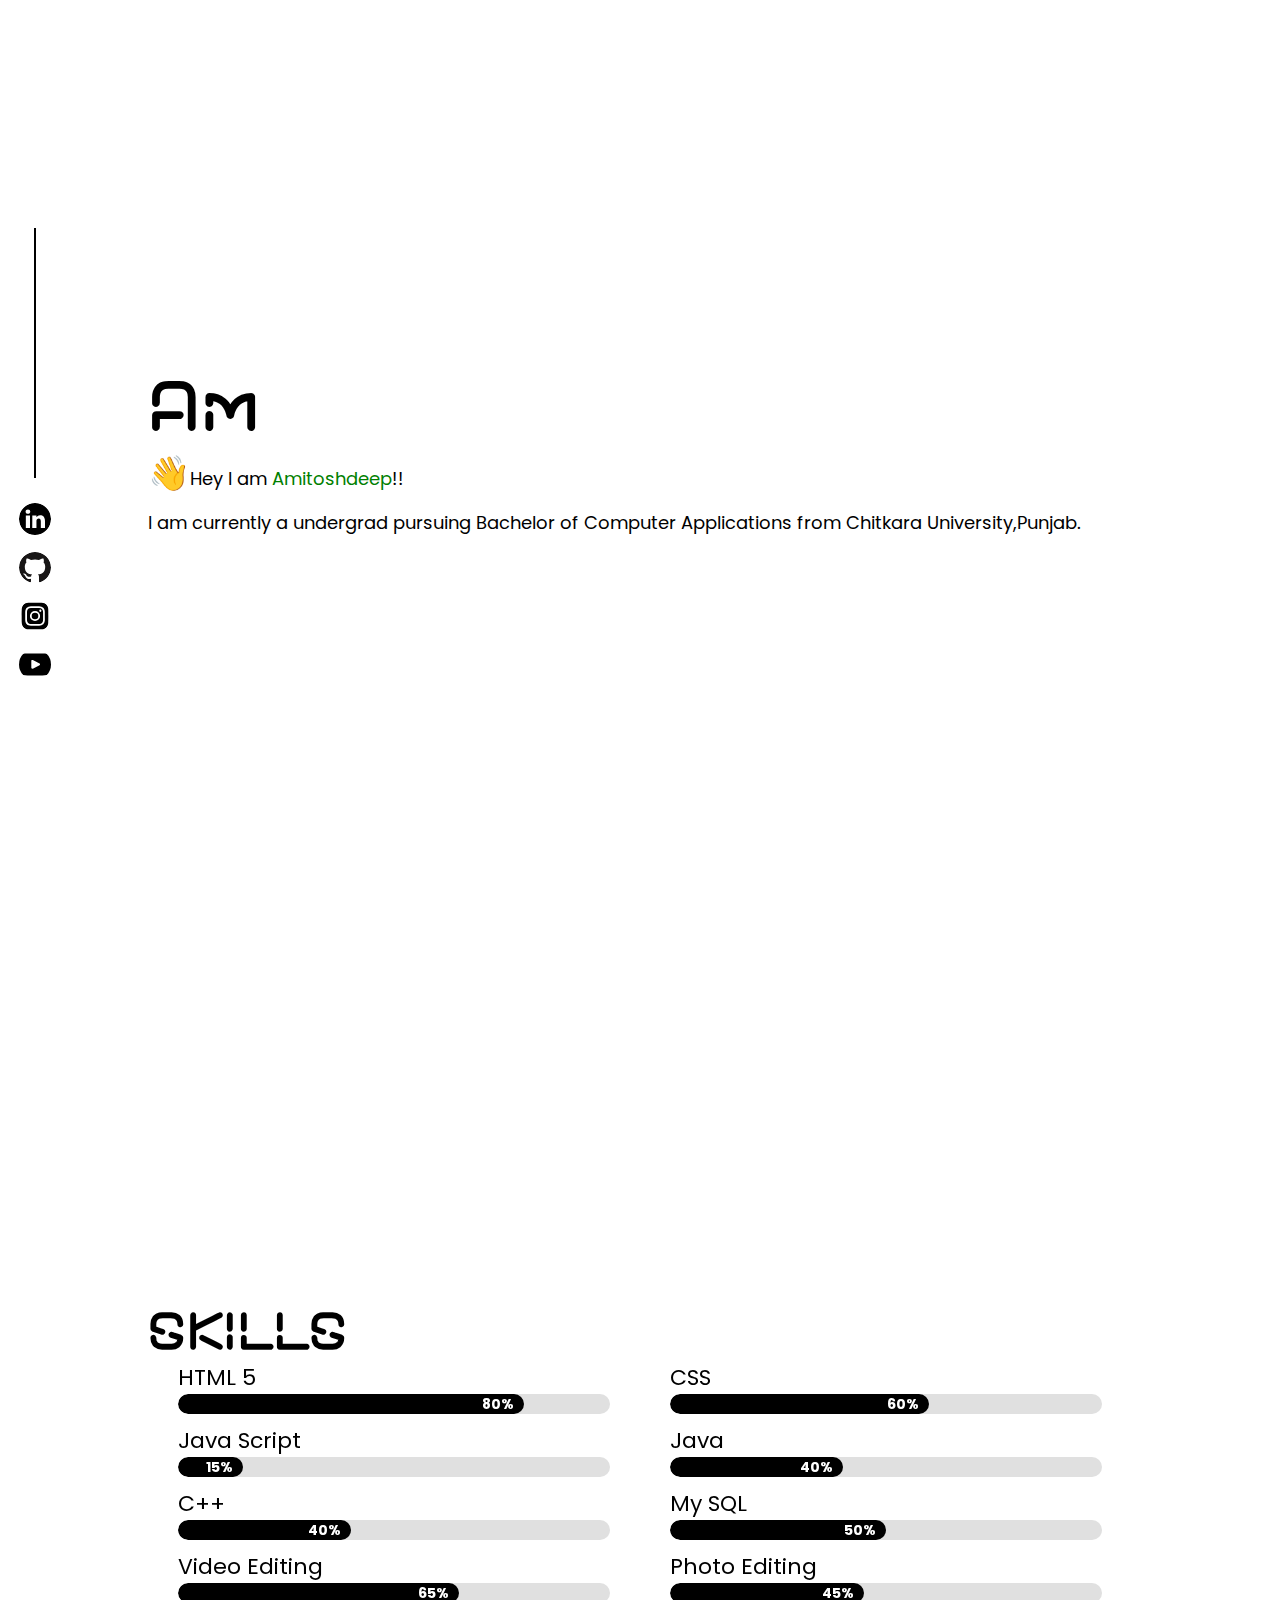
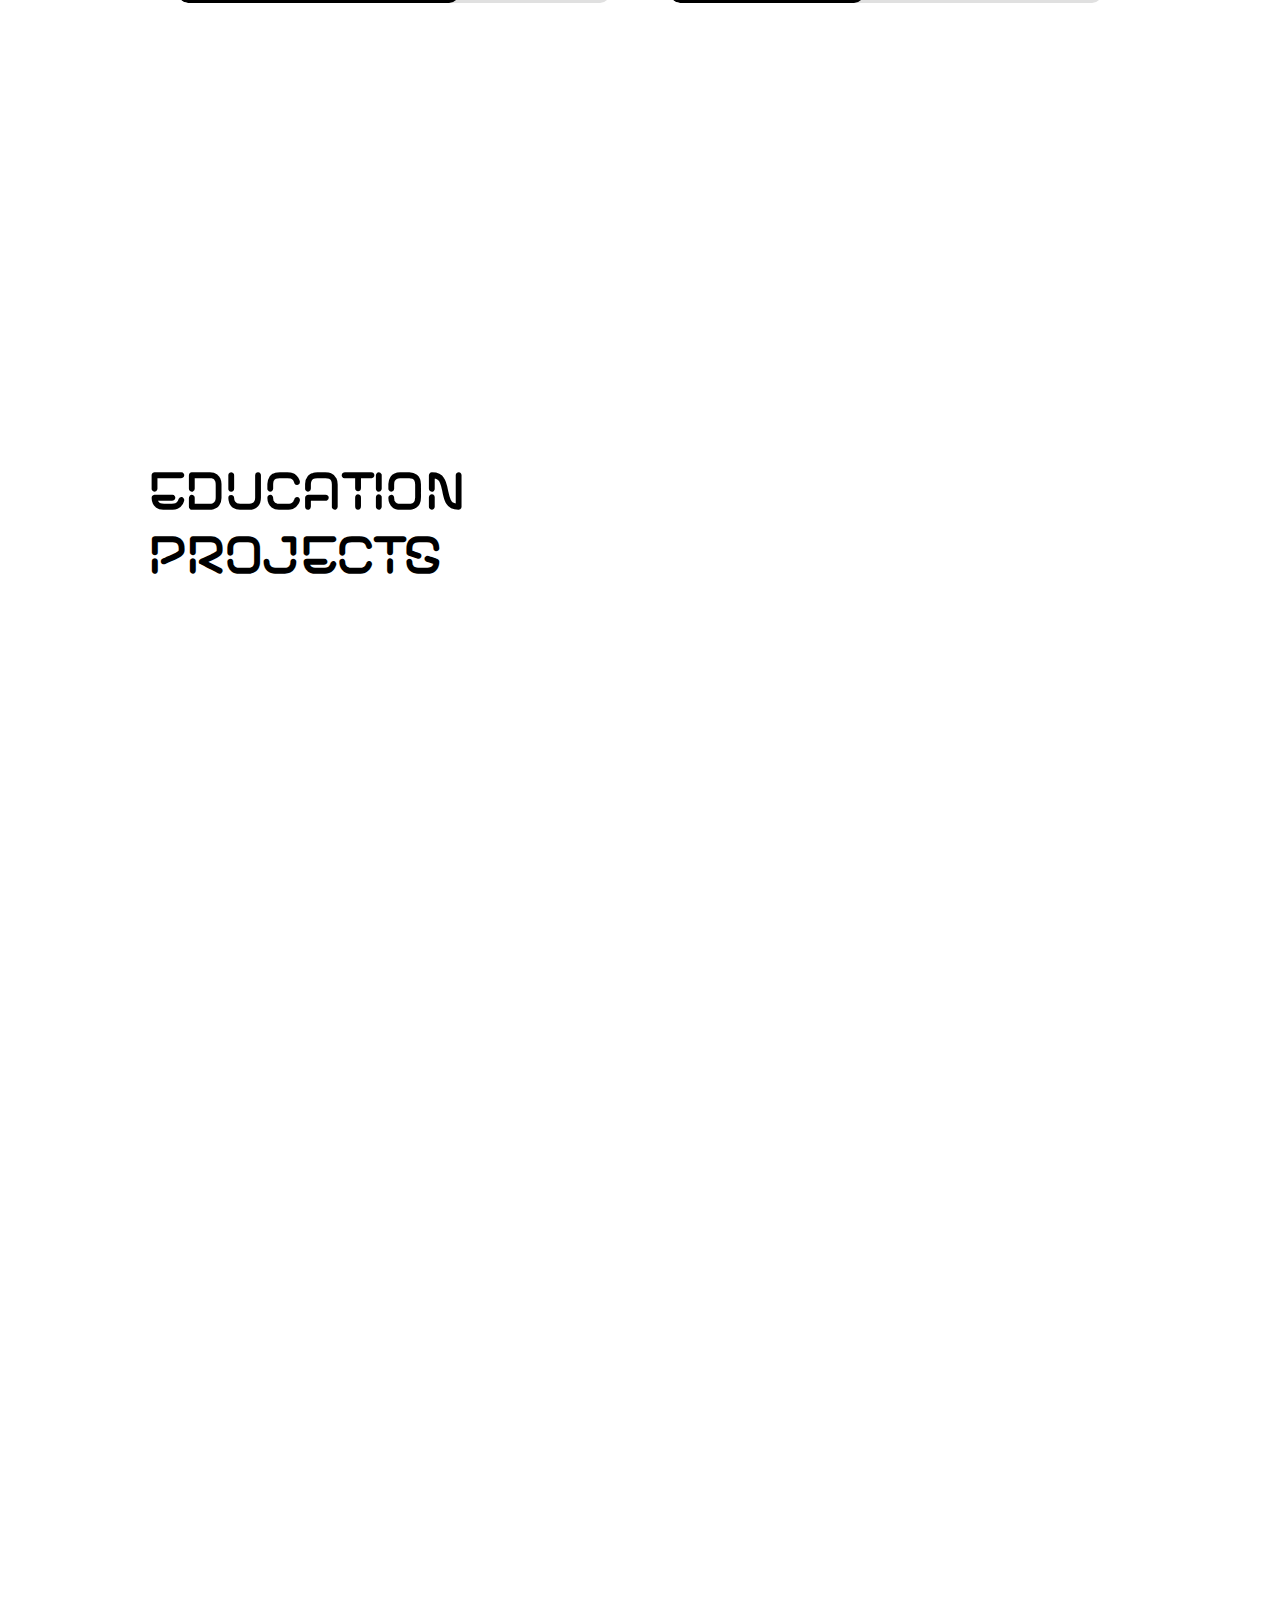
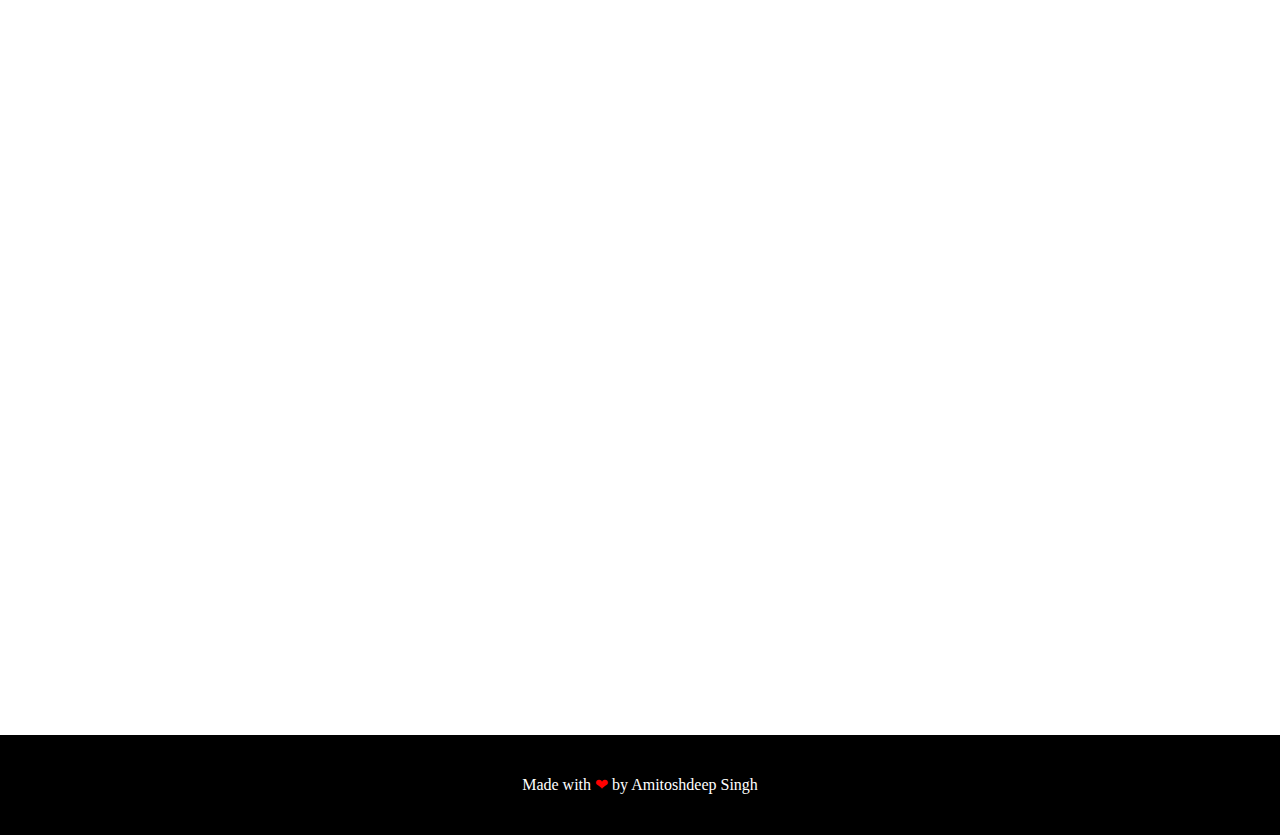
<file: index.html>
<!DOCTYPE html>
<html lang="en">
<head>
    <meta charset="UTF-8">
    <meta name="viewport" content="width=device-width, initial-scale=1.0">
    <meta name="description" content="Amitoshdeep Singh's portfolio showcasing skills, education, and projects.">
    <meta name="keywords" content="Amitoshdeep, portfolio, web development, skills, projects, programming, BCA, Chitkara University">
    <meta name="author" content="Amitoshdeep Singh">
    <meta property="og:title" content="Amitoshdeep Singh | Portfolio">
    <meta property="og:description" content="Explore Amitoshdeep Singh's portfolio featuring skills, projects, and education in computer science.">
    <meta property="og:url" content="https://amitoshdev.netlify.app">
    <meta name="twitter:title" content="Amitoshdeep Singh | Portfolio">
    <meta name="twitter:description" content="Explore Amitoshdeep Singh's portfolio featuring skills, projects, and education in computer science.">
    <meta name="twitter:card" content="summary_large_image">
    <!-- For Google verify -->
    <meta name="google-site-verification" content="N58b9eVtgpNdBPTqvsRbe7CIpDvDPcmdsC1FpysuFa4" />

    <title>Amitoshdeep | Portfolio</title>
    
    <link rel="shortcut icon" href="/assets/favicon.ico" type="image/x-icon">
    <!-- CSS -->
     <link rel="stylesheet" href="/css/style.css">

     <!-- AOS -->
     <link rel="stylesheet" href="https://unpkg.com/aos@next/dist/aos.css" />
</head>
<body>
    <div class="wrapper">
        
            <!-- MAINNNN -->
        <section class="main">
            <h1 id="typewriter"></h1>
            <p><span class="large">👋</span>Hey I am <span class="green">Amitoshdeep</span>!!</p>
            <p>I am currently a undergrad pursuing Bachelor of Computer Applications from Chitkara University,Punjab.</p>
        </section>
        <!-- SKILLS -->
        <section data-aos="slide-up" data-aos-duration="1200" data-aos-easing="ease-in-out-back" class="skills">

                <h2>SKILLS</h2>
                <div class="boxS">
                    
                    <div class="card">
                        <p class="heading">HTML 5</p>
                        <div class="rect" data-value="80"> <!-- data-value specifies progress percentage -->
                            <div class="progress-bar">
                                <span class="progress-value">70%</span>
                            </div>
                        </div>
                    </div>
                    
                    <div class="card">
                        <p class="heading">CSS</p>
                        <div class="rect" data-value="60"> <!-- data-value specifies progress percentage -->
                            <div class="progress-bar">
                                <span class="progress-value">70%</span>
                            </div>
                        </div>
                    </div>
                    
                    <div class="card">
                        <p class="heading">Java Script</p>
                        <div class="rect" data-value="15"> <!-- data-value specifies progress percentage -->
                            <div class="progress-bar">
                                <span class="progress-value">70%</span>
                            </div>
                        </div>
                    </div>
                    
                    <div class="card">
                        <p class="heading">Java</p>
                        <div class="rect" data-value="40"> <!-- data-value specifies progress percentage -->
                            <div class="progress-bar">
                                <span class="progress-value">70%</span>
                            </div>
                        </div>
                    </div>
                    
                    <div class="card">
                        <p class="heading">C++</p>
                        <div class="rect" data-value="40"> <!-- data-value specifies progress percentage -->
                            <div class="progress-bar">
                                <span class="progress-value">70%</span>
                            </div>
                        </div>
                    </div>
                    
                    <div class="card">
                        <p class="heading">My SQL</p>
                        <div class="rect" data-value="50"> <!-- data-value specifies progress percentage -->
                            <div class="progress-bar">
                                <span class="progress-value">70%</span>
                            </div>
                        </div>
                    </div>
                    
                    <div class="card">
                        <p class="heading">Video Editing</p>
                        <div class="rect" data-value="65"> <!-- data-value specifies progress percentage -->
                            <div class="progress-bar">
                                <span class="progress-value">70%</span>
                            </div>
                        </div>
                    </div>
                    
                    
                    <div class="card">
                        <p class="heading">Photo Editing</p>
                        <div class="rect" data-value="45"> <!-- data-value specifies progress percentage -->
                            <div class="progress-bar">
                                <span class="progress-value">5%</span>
                            </div>
                        </div>
                    </div>
                    
                </div>
                
        </section>
        <!-- EDUCATION -->
        <section class="education" data-aos="slide-up" data-aos-duration="1200" data-aos-easing="ease-in-out-back">
            <h2>EDUCATION</h2>

            <div  data-aos="flip-up">
                <div class="linev"></div>
                <div class="contenet">
                    <p>10<sup>th</sup> Grade</p>
                    <div>
                        <p>GOBINDGARH PUBLIC SCHOOL, MGG</p>
                        <P>Percentage: [2022] 81%</P>
                    </div>
                </div>
            </div>

            <div  data-aos="flip-up">
                <div class="linev"></div>
                <div class="contenet">
                    <p>12<sup>th</sup> Grade</p>
                    <div>
                        <p>GOBINDGARH PUBLIC SCHOOL, MGG</p>
                        <P>Percentage: [2024] 89%</P>
                    </div>
                </div>
            </div>

            <div  data-aos="flip-up">
                <div class="linev"></div>
                <div class="contenet">
                    <p>BCA</p>
                    <div>
                        <p>CHITKARA UNIVERSITY , PUNJAB</p>
                        <p>CGPA 10.0 ( up till Sem I )</p>
                    </div>
                </div>
            </div>

        </section>
        <!-- PROJECTS -->
        <section class="projects" >
            <h2>PROJECTS</h2>
            <div class="proCon">

                <div class="Pcards" data-aos="fade-right">
                    <div class="PiCon">
                        <img src="/assets/projects/qrgen.png" alt="QR Gen">
                    </div>
                    <div class="details">
                        <p>QR Generator</p>
                        <div class="links">
                            <p onclick="window.open('https://github.com/Amitoshdeep/QR-Generator','_blank')">source code</p>
                            <p onclick="window.open('https://amitoshdeep.github.io/QR-Generator/','_blank')">live site</p>
                        </div>
                    </div>
                    <div class="prFoot">
                        <p>HTML5</p>
                        <p>CSS</p>
                        <p>JavaScript</p>
                    </div>
                </div>
                    
                    
                <div class="Pcards large" data-aos="fade-left">
                        
                    <div class="PiCon">
                        <img src="/assets/projects/volex.jpg" alt="Volex Velocity">
                    </div>
                    <div class="details">
                        <p>Volex Velocity</p>
                        <div class="links">
                            <p onclick="window.open('https://amitoshiro.itch.io/volex-velocity','_blank')">live site</p>
                        </div>
                    </div>
                    <div class="prFoot">
                        <p>Unity</p>
                        <p>C#</p>
                    </div>
                </div>
                
                <div class="Pcards" data-aos="fade-right">
                    <div class="PiCon">
                        <img src="/assets/projects/TechStek.png" alt="TechStek">
                    </div>
                    <div class="details">
                        <p>TechStackers</p>
                        <div class="links">
                            <p onclick="window.open('https://github.com/Amitoshdeep/TechStacker','_blank')">source code</p>
                            <p onclick="window.open('https://amitoshdeep.github.io/TechStacker/','_blank')">live site</p>
                        </div>
                    </div>
                    <div class="prFoot">
                        <p>HTML5</p>
                        <p>CSS</p>
                        <p>JavaScript</p>
                    </div>
                </div>

                <div class="Pcards large" data-aos="fade-left">
                        
                    <div class="PiCon">
                        <img src="/assets/projects/gsskin.png" alt="Gs Skin Clinic">
                    </div>
                    <div class="details">
                        <p>Gs Skin Clinic</p>
                        <div class="links">
                            <p onclick="window.open('https://github.com/Amitoshdeep/Gs-Skin','_blank')">source code</p>
                            <p onclick="window.open('https://gsskin.netlify.app/','_blank')">live site</p>
                        </div>
                    </div>
                    <div class="prFoot">
                        <p>HTML5</p>
                        <p>CSS</p>
                        <p>JavaScript</p>
                    </div>
                </div>
            
            </div>
        </section>
        <!-- Contact us -->
        <section class="contact-us" data-aos="fade-right">
            <h2>CONTACT</h2>
            <form action="https://formspree.io/f/meoowzvb" method="POST" onsubmit="window.open('/pages/thnx.html','_blank')">
                <label>
                    <p>Your Name:</p>
                    <input type="text" name="name" required>
                </label>
                <label>
                    <p>Your Email:</p>
                    <input type="email" name="email" required>
                </label>
                <label>
                    <p>Your Message:</p>
                    <textarea name="message" required></textarea>
                </label>
                <button type="submit">Submit</button>
            </form>
        </section>
        
        
        <!-- CONTACT LINK -->
        <div class="nav">
            <div class="line"></div>
            
            <div>
                <img src="/assets/icons/linkdin.svg" alt="Lindkin" onclick="window.open('https://www.linkedin.com/in/amitoshdeep-singh-031631317/' ,'_blank')  ">
                <img src="/assets/icons/github.svg" alt="github" onclick="window.open('https://github.com/Amitoshdeep' ,'_blank')">
                <img src="/assets/icons/insta.svg" alt="insta" onclick="window.open('https://www.instagram.com/luv2lag/' ,'_blank')">
                <img src="/assets/icons/yt.svg" alt="yt" onclick="window.open('https://www.youtube.com/@Luv2Lag?sub_confirmation=1' ,'_blank')">
            </div>
            
            
        </div>
    </div>
    
    <section class="footer">
        <p>Made with <span class="red">&#10084;</span> by Amitoshdeep Singh</p>
    </section>

    <script>
        // Select all .rect elements
        // Function to update progress bars
        function updateProgressBars() {
            document.querySelectorAll('.rect').forEach((rect) => {
                // Get the progress value from data-value attribute
                const progressValue = rect.getAttribute('data-value');
                
                // Find the progress-bar inside this rect
                const progressBar = rect.querySelector('.progress-bar');

                // Reset the width to 0% initially to replay animation
                progressBar.style.width = '0%';

                // Trigger animation with a slight delay
                setTimeout(() => {
                    progressBar.style.width = `${progressValue}%`;
                }, 100); // 100ms delay for smoother effect

                // Update the displayed value (optional)
                const progressText = progressBar.querySelector('.progress-value');
                if (progressText) {
                    progressText.textContent = `${progressValue}%`;
                }
            });
        }

        // Call the function on page load
        window.onload = updateProgressBars;


    </script>

    <script src="https://unpkg.com/aos@next/dist/aos.js"></script>
    <script>
    // AOS.init();
    AOS.init({
        offset: 200, // Start animation a bit before the element reaches the viewport
        duration: 1000, // Animation duration in milliseconds
        easing: 'ease-in-out', // Smooth animation easing
        once: false, // Only animate elements once
    });

    </script>

    <script>
         function typewriterEffect(elementId, text, speed) {
            const element = document.getElementById(elementId);
            let index = 0;

            function type() {
                if (index < text.length) {
                    element.textContent += text.charAt(index); // Add one character
                    index++;
                    setTimeout(type, speed); // Recursive call with delay
                }
            }

            type();
        }

        // Apply typewriter effect to <h1>
        typewriterEffect("typewriter", "Amitoshdeep Singh", 550);
    </script>
    
</body>
</html>
</file>
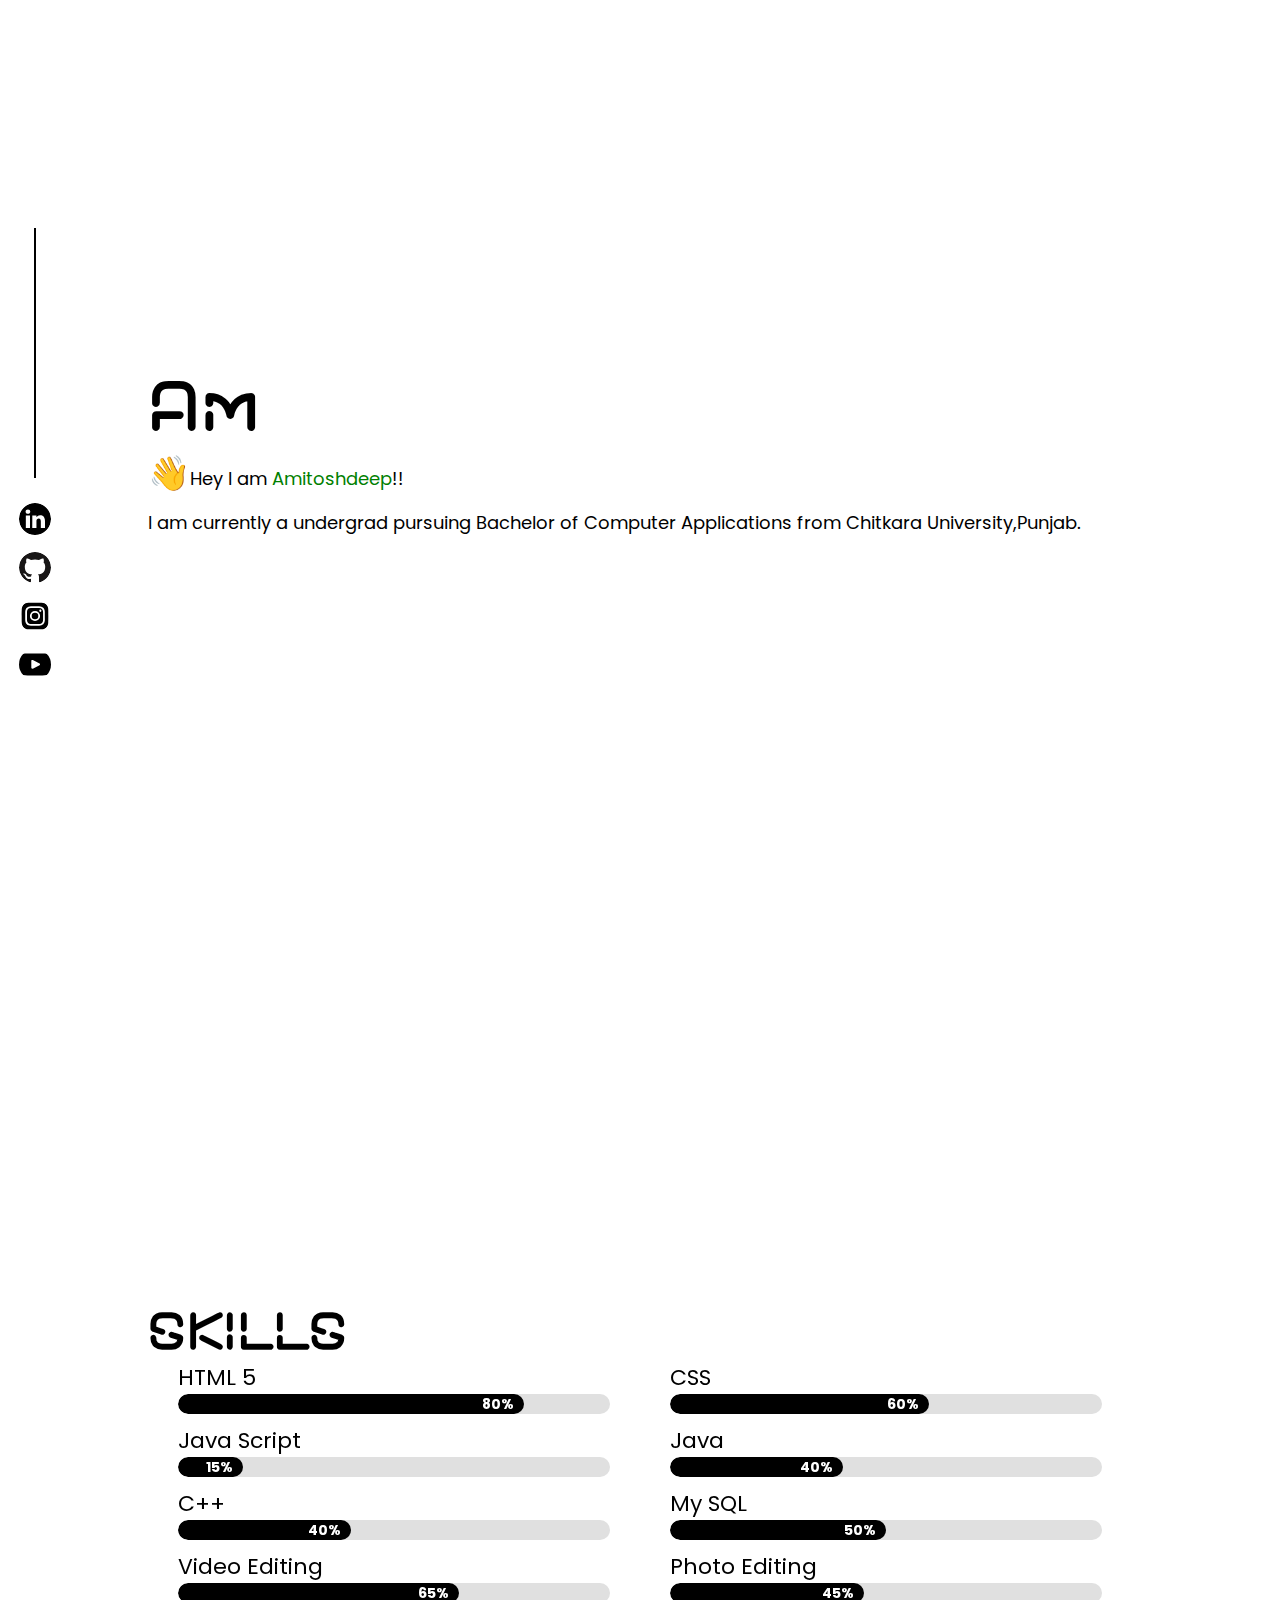
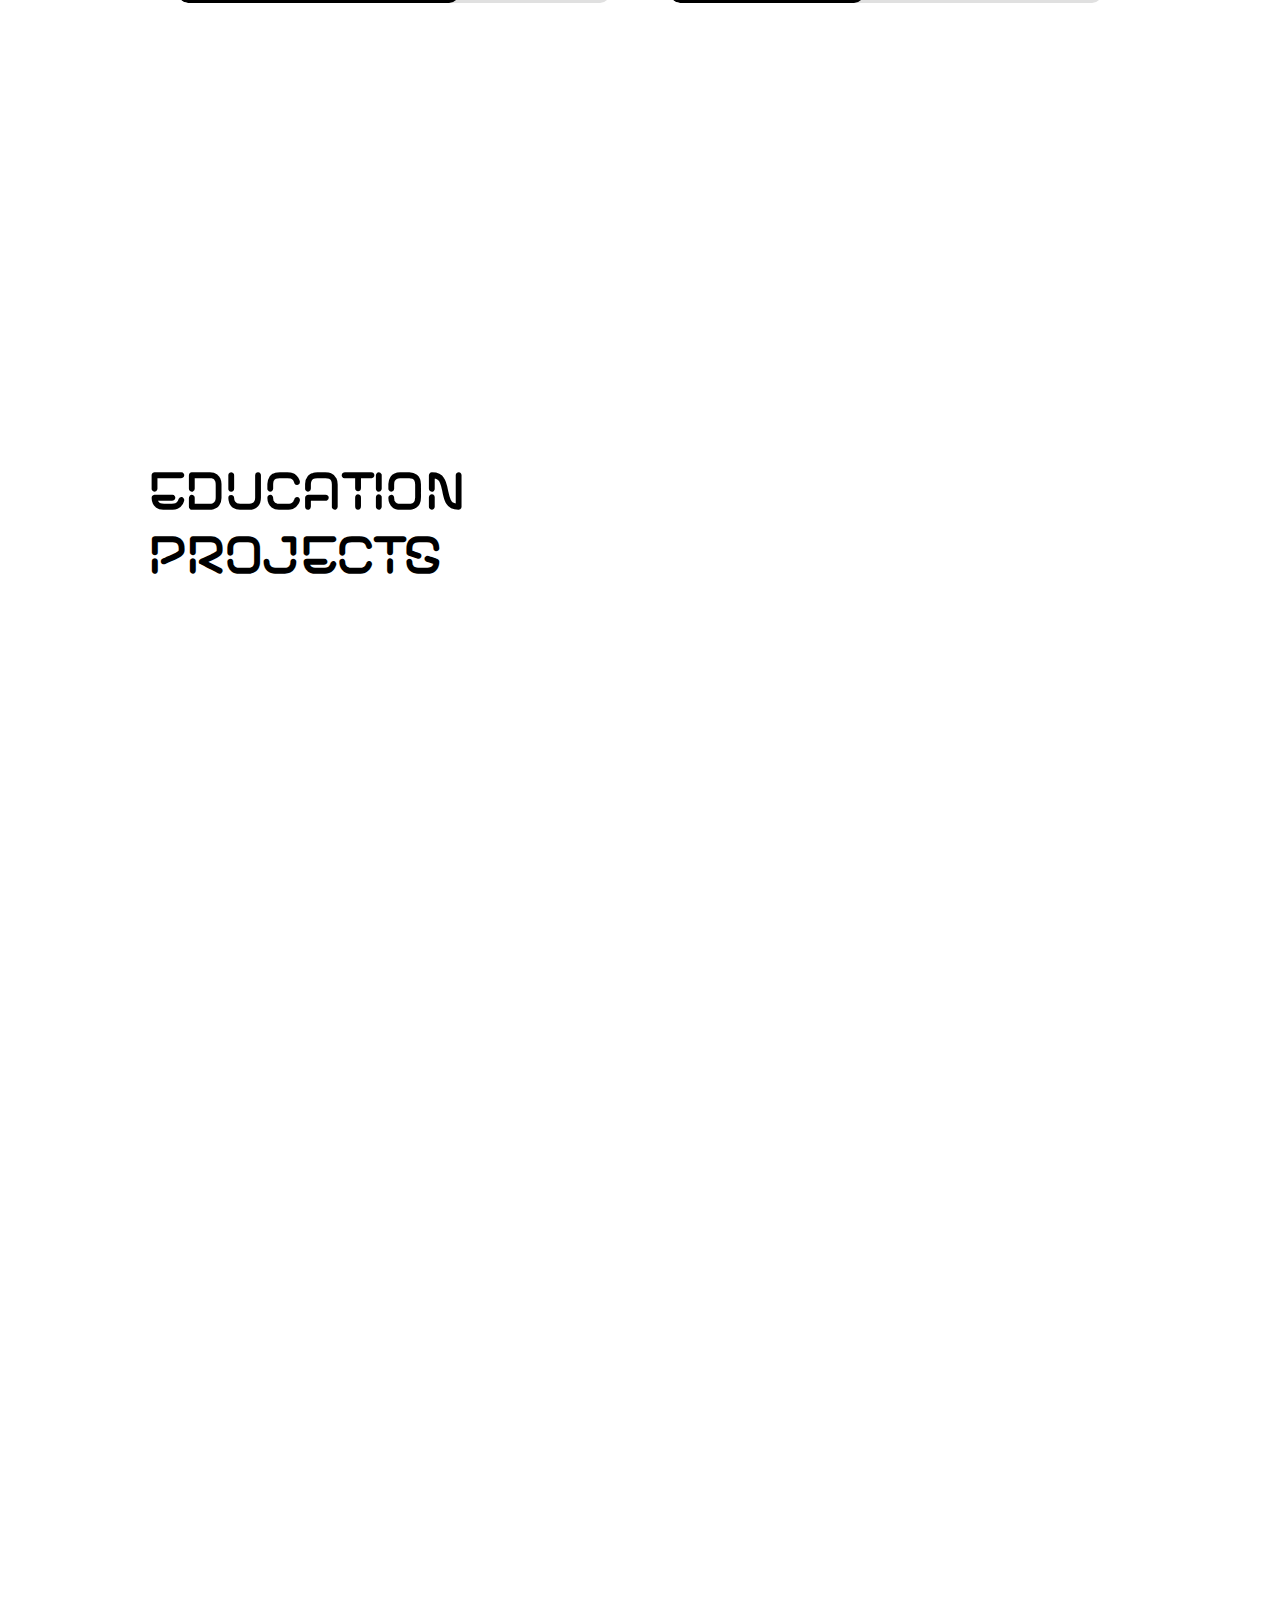
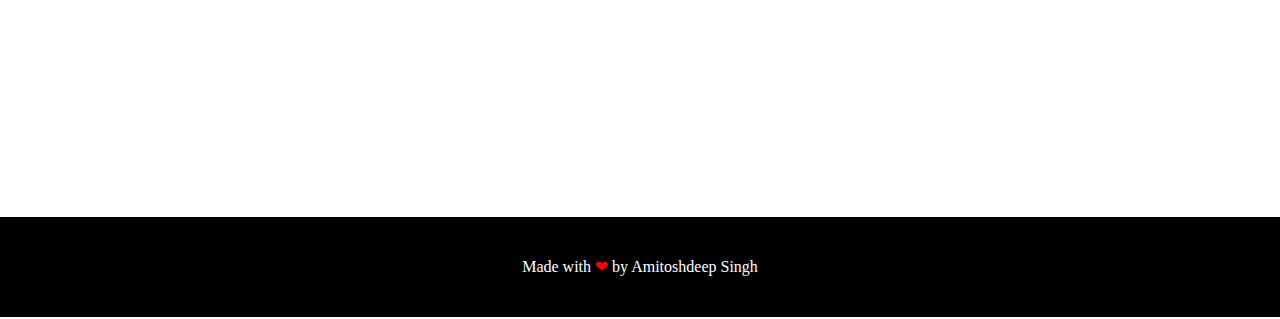
<file: pages/index.html>
<!DOCTYPE html>
<html lang="en">
<head>
    <meta charset="UTF-8">
    <meta name="viewport" content="width=device-width, initial-scale=1.0">
    <meta name="description" content="Amitoshdeep Singh's portfolio showcasing skills, education, and projects.">
    <meta name="keywords" content="Amitoshdeep, portfolio, web development, skills, projects, programming, BCA, Chitkara University">
    <meta name="author" content="Amitoshdeep Singh">
    <meta property="og:title" content="Amitoshdeep Singh | Portfolio">
    <meta property="og:description" content="Explore Amitoshdeep Singh's portfolio featuring skills, projects, and education in computer science.">
    <meta property="og:url" content="https://amitoshdev.netlify.app">
    <meta name="twitter:title" content="Amitoshdeep Singh | Portfolio">
    <meta name="twitter:description" content="Explore Amitoshdeep Singh's portfolio featuring skills, projects, and education in computer science.">
    <meta name="twitter:card" content="summary_large_image">
    <!-- For Google verify -->
    <meta name="google-site-verification" content="N58b9eVtgpNdBPTqvsRbe7CIpDvDPcmdsC1FpysuFa4" />

    <title>Amitoshdeep | Portfolio</title>
    
    <link rel="shortcut icon" href="/assets/favicon.ico" type="image/x-icon">
    <!-- CSS -->
     <link rel="stylesheet" href="/css/style.css">

     <!-- AOS -->
     <link rel="stylesheet" href="https://unpkg.com/aos@next/dist/aos.css" />
</head>
<body>
    <div class="wrapper">
        
            <!-- MAINNNN -->
        <section class="main">
            <h1 id="typewriter"></h1>
            <p><span class="large">👋</span>Hey I am <span class="green">Amitoshdeep</span>!!</p>
            <p>I am currently a undergrad pursuing Bachelor of Computer Applications from Chitkara University,Punjab.</p>
        </section>
        <!-- SKILLS -->
        <section data-aos="slide-up" data-aos-duration="1200" data-aos-easing="ease-in-out-back" class="skills">

                <h2>SKILLS</h2>
                <div class="boxS">
                    
                    <div class="card">
                        <p class="heading">HTML 5</p>
                        <div class="rect" data-value="80"> <!-- data-value specifies progress percentage -->
                            <div class="progress-bar">
                                <span class="progress-value">70%</span>
                            </div>
                        </div>
                    </div>
                    
                    <div class="card">
                        <p class="heading">CSS</p>
                        <div class="rect" data-value="60"> <!-- data-value specifies progress percentage -->
                            <div class="progress-bar">
                                <span class="progress-value">70%</span>
                            </div>
                        </div>
                    </div>
                    
                    <div class="card">
                        <p class="heading">Java Script</p>
                        <div class="rect" data-value="15"> <!-- data-value specifies progress percentage -->
                            <div class="progress-bar">
                                <span class="progress-value">70%</span>
                            </div>
                        </div>
                    </div>
                    
                    <div class="card">
                        <p class="heading">Java</p>
                        <div class="rect" data-value="40"> <!-- data-value specifies progress percentage -->
                            <div class="progress-bar">
                                <span class="progress-value">70%</span>
                            </div>
                        </div>
                    </div>
                    
                    <div class="card">
                        <p class="heading">C++</p>
                        <div class="rect" data-value="40"> <!-- data-value specifies progress percentage -->
                            <div class="progress-bar">
                                <span class="progress-value">70%</span>
                            </div>
                        </div>
                    </div>
                    
                    <div class="card">
                        <p class="heading">My SQL</p>
                        <div class="rect" data-value="50"> <!-- data-value specifies progress percentage -->
                            <div class="progress-bar">
                                <span class="progress-value">70%</span>
                            </div>
                        </div>
                    </div>
                    
                    <div class="card">
                        <p class="heading">Video Editing</p>
                        <div class="rect" data-value="65"> <!-- data-value specifies progress percentage -->
                            <div class="progress-bar">
                                <span class="progress-value">70%</span>
                            </div>
                        </div>
                    </div>
                    
                    
                    <div class="card">
                        <p class="heading">Photo Editing</p>
                        <div class="rect" data-value="45"> <!-- data-value specifies progress percentage -->
                            <div class="progress-bar">
                                <span class="progress-value">5%</span>
                            </div>
                        </div>
                    </div>
                    
                </div>
                
        </section>
        <!-- EDUCATION -->
        <section class="education" data-aos="slide-up" data-aos-duration="1200" data-aos-easing="ease-in-out-back">
            <h2>EDUCATION</h2>

            <div  data-aos="flip-up">
                <div class="linev"></div>
                <div class="contenet">
                    <p>10<sup>th</sup> Grade</p>
                    <div>
                        <p>GOBINDGARH PUBLIC SCHOOL, MGG</p>
                        <P>Percentage: [2022] 81%</P>
                    </div>
                </div>
            </div>

            <div  data-aos="flip-up">
                <div class="linev"></div>
                <div class="contenet">
                    <p>12<sup>th</sup> Grade</p>
                    <div>
                        <p>GOBINDGARH PUBLIC SCHOOL, MGG</p>
                        <P>Percentage: [2024] 89%</P>
                    </div>
                </div>
            </div>

            <div  data-aos="flip-up">
                <div class="linev"></div>
                <div class="contenet">
                    <p>BCA</p>
                    <div>
                        <p>CHITKARA UNIVERSITY , PUNJAB</p>
                        <p>Sem 1 : CGPA 10.0</p>
                    </div>
                </div>
            </div>

        </section>
        <!-- PROJECTS -->
        <section class="projects" >
            <h2>PROJECTS</h2>
            <div class="proCon">

                <div class="Pcards" data-aos="fade-right">
                    <div class="PiCon">
                        <img src="/assets/projects/qrgen.png" alt="QR Gen">
                    </div>
                    <div class="details">
                        <p>QR Generator</p>
                        <div class="links">
                            <p onclick="window.open('https://github.com/Amitoshdeep/QR-Generator','_blank')">source code</p>
                            <p onclick="window.open('https://amitoshdeep.github.io/QR-Generator/','_blank')">live site</p>
                        </div>
                    </div>
                    <div class="prFoot">
                        <p>HTML5</p>
                        <p>CSS</p>
                        <p>JavaScript</p>
                    </div>
                </div>
                    
                    
                <div class="Pcards large" data-aos="fade-left">
                        
                    <div class="PiCon">
                        <img src="/assets/projects/volex.jpg" alt="Volex Velocity">
                    </div>
                    <div class="details">
                        <p>Volex Velocity</p>
                        <div class="links">
                            <p onclick="window.open('https://amitoshiro.itch.io/volex-velocity','_blank')">live site</p>
                        </div>
                    </div>
                    <div class="prFoot">
                        <p>Unity</p>
                        <p>C#</p>
                    </div>
                </div>
                
                <div class="Pcards" data-aos="fade-right">
                    <div class="PiCon">
                        <img src="/assets/projects/TechStek.png" alt="TechStek">
                    </div>
                    <div class="details">
                        <p>TechStackers</p>
                        <div class="links">
                            <p onclick="window.open('https://github.com/Amitoshdeep/TechStacker','_blank')">source code</p>
                            <p onclick="window.open('https://amitoshdeep.github.io/TechStacker/','_blank')">live site</p>
                        </div>
                    </div>
                    <div class="prFoot">
                        <p>HTML5</p>
                        <p>CSS</p>
                        <p>JavaScript</p>
                    </div>
                </div>
            
            </div>
        </section>
        <!-- Contact us -->
        <section class="contact-us" data-aos="fade-right">
            <h2>CONTACT</h2>
            <form action="https://formspree.io/f/meoowzvb" method="POST" onsubmit="window.open('/pages/thnx.html','_blank')">
                <label>
                    <p>Your Name:</p>
                    <input type="text" name="name" required>
                </label>
                <label>
                    <p>Your Email:</p>
                    <input type="email" name="email" required>
                </label>
                <label>
                    <p>Your Message:</p>
                    <textarea name="message" required></textarea>
                </label>
                <button type="submit">Submit</button>
            </form>
        </section>
        
        
        <!-- CONTACT LINK -->
        <div class="nav">
            <div class="line"></div>
            
            <div>
                <img src="/assets/icons/linkdin.svg" alt="Lindkin" onclick="window.open('https://www.linkedin.com/in/amitoshdeep-singh-031631317/' ,'_blank')  ">
                <img src="/assets/icons/github.svg" alt="github" onclick="window.open('https://github.com/Amitoshdeep' ,'_blank')">
                <img src="/assets/icons/insta.svg" alt="insta" onclick="window.open('https://www.instagram.com/ryukoo.san/' ,'_blank')">
                <img src="/assets/icons/yt.svg" alt="yt" onclick="window.open('https://www.youtube.com/@Luv2Lag?sub_confirmation=1' ,'_blank')">
            </div>
            
            
        </div>
    </div>
    
    <section class="footer">
        <p>Made with <span class="red">&#10084;</span> by Amitoshdeep Singh</p>
    </section>

    <script>
        // Select all .rect elements
        // Function to update progress bars
        function updateProgressBars() {
            document.querySelectorAll('.rect').forEach((rect) => {
                // Get the progress value from data-value attribute
                const progressValue = rect.getAttribute('data-value');
                
                // Find the progress-bar inside this rect
                const progressBar = rect.querySelector('.progress-bar');

                // Reset the width to 0% initially to replay animation
                progressBar.style.width = '0%';

                // Trigger animation with a slight delay
                setTimeout(() => {
                    progressBar.style.width = `${progressValue}%`;
                }, 100); // 100ms delay for smoother effect

                // Update the displayed value (optional)
                const progressText = progressBar.querySelector('.progress-value');
                if (progressText) {
                    progressText.textContent = `${progressValue}%`;
                }
            });
        }

        // Call the function on page load
        window.onload = updateProgressBars;


    </script>

    <script src="https://unpkg.com/aos@next/dist/aos.js"></script>
    <script>
    // AOS.init();
    AOS.init({
        offset: 200, // Start animation a bit before the element reaches the viewport
        duration: 1000, // Animation duration in milliseconds
        easing: 'ease-in-out', // Smooth animation easing
        once: false, // Only animate elements once
    });

    </script>

    <script>
         function typewriterEffect(elementId, text, speed) {
            const element = document.getElementById(elementId);
            let index = 0;

            function type() {
                if (index < text.length) {
                    element.textContent += text.charAt(index); // Add one character
                    index++;
                    setTimeout(type, speed); // Recursive call with delay
                }
            }

            type();
        }

        // Apply typewriter effect to <h1>
        typewriterEffect("typewriter", "Amitoshdeep Singh", 550);
    </script>
    
</body>
</html>
</file>
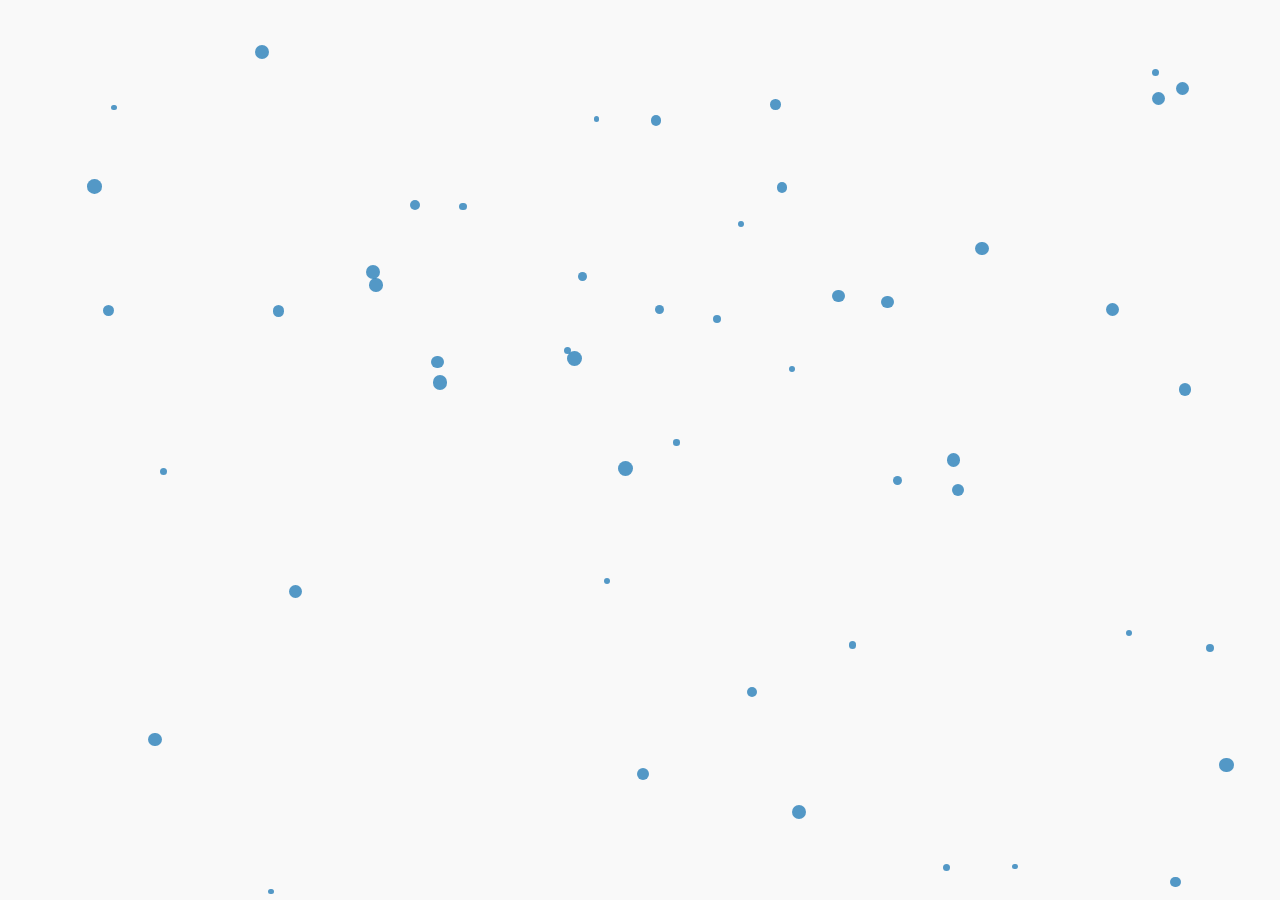
<file: pages/thnx.html>
<!DOCTYPE html>
<html lang="en">
<head>
    <meta charset="UTF-8">
    <meta name="viewport" content="width=device-width, initial-scale=1.0">
    <title>Thank You | Amitoshdeep Portfolio</title>

    <link rel="shortcut icon" href="/assets/favicon.ico" type="image/x-icon">
    <style>
        @import url('https://fonts.googleapis.com/css2?family=Poppins:wght@400;500;600&display=swap');

        * {
            margin: 0;
            padding: 0;
            box-sizing: border-box;
        }

        body {
            background-color: #f9f9f9;
            color: #333;
            font-family: 'Poppins', sans-serif;
            display: flex;
            justify-content: center;
            align-items: center;
            height: 100vh;
            text-align: center;
            overflow: hidden;
            position: relative;
        }

        .main {
            display: flex;
            flex-direction: column;
            gap: 1rem;
            align-items: center;
            padding: 2rem;
            position: relative;
            z-index: 10; /* Ensures content is above dots */
        }

        .thnx {
            font-size: 2.5rem;
            font-weight: 600;
            color: #2c3e50;
            opacity: 0;
            animation: fadeIn 1s ease-in-out forwards, slideUp 1s ease-in-out forwards;
            cursor: pointer;
        }

        .thnx:hover {
            color: #2980b9;
            transform: scale(1.05);
            transition: transform 0.3s, color 0.3s;
        }

        .submitted {
            font-size: 1.5rem;
            font-weight: 500;
            color: #7f8c8d;
            opacity: 0;
            animation: fadeIn 1.2s ease-in-out forwards 0.5s;
        }

        .dot {
            position: absolute;
            width: 8px;
            height: 8px;
            background-color: #2980b9;
            border-radius: 50%;
            opacity: 0.8;
            pointer-events: none; /* Prevents interference with cursor */
        }

        @keyframes fadeIn {
            0% {
                opacity: 0;
            }
            100% {
                opacity: 1;
            }
        }

        @keyframes slideUp {
            0% {
                transform: translateY(10px);
            }
            100% {
                transform: translateY(0);
            }
        }

        @keyframes float {
            0% {
                transform: translate(0, 0);
            }
            100% {
                transform: translate(var(--dx, 100px), var(--dy, -100px));
            }
        }
    </style>
</head>
<body>
    <div class="main">
        <p class="thnx" onclick="revealMessage()">Thank you for contacting us.</p>
        <p class="submitted" id="submitted">Your form has been submitted successfully.</p>
    </div>

    <script>
        const NUM_DOTS = 50; // Number of dots
        const DOT_SIZE_MIN = 5; // Minimum size (px)
        const DOT_SIZE_MAX = 15; // Maximum size (px)
        const SCATTER_RADIUS = 100; // Radius within which dots will scatter
        const ANIMATION_DURATION_MIN = 5; // Minimum animation duration (s)
        const ANIMATION_DURATION_MAX = 15; // Maximum animation duration (s)

        const random = (min, max) => Math.random() * (max - min) + min;

        const createDot = () => {
            const dot = document.createElement('div');
            dot.classList.add('dot');
            const size = random(DOT_SIZE_MIN, DOT_SIZE_MAX);
            const duration = random(ANIMATION_DURATION_MIN, ANIMATION_DURATION_MAX);
            const dx = random(-200, 200); // Horizontal float distance
            const dy = random(-200, 200); // Vertical float distance

            dot.style.width = `${size}px`;
            dot.style.height = `${size}px`;
            dot.style.top = `${random(0, 100)}vh`;
            dot.style.left = `${random(0, 100)}vw`;
            dot.style.animation = `float ${duration}s ease-in-out infinite alternate`;
            dot.style.setProperty('--dx', `${dx}px`);
            dot.style.setProperty('--dy', `${dy}px`);

            document.body.appendChild(dot);
            return dot;
        };

        const dots = Array.from({ length: NUM_DOTS }, createDot);

        // Add scatter effect
        document.body.addEventListener('mousemove', (e) => {
            const { clientX: mouseX, clientY: mouseY } = e;

            dots.forEach(dot => {
                const rect = dot.getBoundingClientRect();
                const dotX = rect.left + rect.width / 2;
                const dotY = rect.top + rect.height / 2;

                const dx = mouseX - dotX;
                const dy = mouseY - dotY;
                const distance = Math.sqrt(dx * dx + dy * dy);

                if (distance < SCATTER_RADIUS) {
                    const angle = Math.atan2(dy, dx);
                    const scatterX = -Math.cos(angle) * 50; // Push strength
                    const scatterY = -Math.sin(angle) * 50;

                    // Scatter effect
                    dot.style.transform = `translate(${scatterX}px, ${scatterY}px)`;
                } else {
                    // Reset to floating state
                    dot.style.transform = '';
                }
            });
        });

        // Highlight message
        function revealMessage() {
            const submitted = document.getElementById("submitted");
            submitted.style.color = "#2980b9";
            submitted.style.fontWeight = "600";
        }
    </script>
</body>
</html>
</file>
<file: css/style.css>
@import url('https://fonts.googleapis.com/css2?family=Poppins:ital,wght@0,100;0,200;0,300;0,400;0,500;0,600;0,700;0,800;0,900;1,100;1,200;1,300;1,400;1,500;1,600;1,700;1,800;1,900&display=swap');

/* Defining the Doctor Glitch font */
@font-face {
    font-family: 'Neon';
    src: url('/assets/Fonts/Neon\ Future\ 2.0\ Demo.ttf') format('truetype'); /* Adjust format as needed */
    font-weight: normal; /* Optional */
    font-style: normal;  /* Optional */
}

*{
    margin: 0;
    padding: 0;
    box-sizing: border-box;
}

body,html{
    overflow-x: hidden;    
}

.wrapper{
    min-height: 100vh;
    width: 100vw;

    display: flex;
    flex-direction: column;

    font-family: "Poppins", serif;
    cursor: default;

    z-index: 10;
}

/* Prevent animations from extending the height */
[data-aos] {
    display: inline-block; /* Ensure proper inline alignment */
    overflow: hidden; /* Prevent animations from causing overflow */
    max-height: 100%; /* Ensure no extra height is added during animations */
    transition: transform 0.8s ease, opacity 0.8s ease; /* Smooth transition */
}

h2{
    font-family: 'Neon';
    font-size: 3em;
}

/* NAVV BAAAR */
.nav{
    position: fixed;
    height: 100%;
    width: 70px;

    display: flex;
    flex-direction: column;
    justify-content: center;
    /* background-color: wheat; */
}

.nav .line{
    width: 2px;
    margin: 20px auto;
    height: 100%;
    max-height: 250px;
    background-color: black;
}

.nav div:nth-child(2){
    width: 45%;
    margin: 0px auto;
}

.nav div:nth-child(2) img{
    width: 100%;
    aspect-ratio: 1/1;
    object-fit: contain;
    border-radius: 50%;
    cursor: pointer;
    margin: 5px 0px;
    transition: all 0.3s;
    /* background-color: rebeccapurple; */
    position: relative;
}

.nav div:nth-child(2) img:hover {
    scale: 1.1;
    filter: brightness(0) saturate(100%) invert(40%) sepia(90%) saturate(400%) hue-rotate(90deg);
    transition: all 0.3s ease;
}


/* MAIN */
.main{
    padding: 20px;
    /* background-color: wheat; */
    margin: auto;
    width: 80%;
    height: 100vh;

    display: flex;
    flex-direction: column;
    gap: 10px;
    justify-content: center;
}

.main h1{
    font-family: 'Neon';
    font-size: 4em;
    width: 30%;
}

.main p{
    font-size: 18px;
}

.large{
    font-size: 34px;
}
.green{
    color: green;
}

/* SKills */
.skills {
    padding: 20px;
    width: 80%;
    min-height: max-content;
    margin: 32px auto;
    transition-timing-function: cubic-bezier(0.68, -0.55, 0.27, 1.55) ;
    /* animation: jump 1.2s cubic-bezier(0.25, 1, 0.5, 1) forwards; */
}

/* OVER */

.boxS{
    display: flex;
    flex-wrap: wrap;
}

.card{
    margin: auto;
    padding: 5px;
    /* border: 2px solid black; */
    width: calc(50% - 50px);
}

.card p{
    font-size: 22px;
}

/* Container for the progress bar */
.rect {
    position: relative;
    width: 100%;
    height: 20px;
    background-color: #e0e0e0; /* Light gray for background */
    border-radius: 10px;
    overflow: hidden;
}

/* The progress bar itself */
.progress-bar {
    position: absolute;
    height: 100%;
    width: 0%; /* Initial width, updated dynamically */
    background-color: #000000; /* Green color for progress */
    border-radius: 10px;
    transition: width 5s ease; /* Smooth transition */
}

/* Display the progress value (optional) */
.progress-value {
    position: absolute;
    right: 10px;
    top: 50%;
    transform: translateY(-50%);
    color: white;
    font-size: 14px;
    font-weight: bold;
}

/* EDUCATIONS */
.education{
    min-height: max-content;
    width: 80%;
    padding: 20px;
    margin: 32px auto;

    display: flex;
    flex-direction: column;
    gap: 30px;
}

.education > div{
    display: flex;
    /* gap: 20px; */
    margin: 10px auto;
    height: 150px;
    width: 90%;
    /* border: 2px solid black; */
}

.contenet{
    display: flex;
    flex-direction: column;
    justify-content: space-around;

    padding: 10px 0px;
}

.contenet > p:nth-child(1){
    padding-left: 20px;
    font-size: 22px;
}

.contenet > div > p:nth-child(1), .contenet > div > p:nth-child(2){
    padding: 0px 0px 0px 30px;
    font-size: 16px;
}


.education > div .linev{
    width: 5px;
    height: 100%;
    background-color: black;
}

/* PROJECTS */
.projects{
    width: 80%;
    margin: 32px auto;
    padding: 20px;
    min-height: 100%;
}

/* Main Grid Container */
.proCon {
    display: grid;
    grid-template-columns: repeat(3, 1fr); /* 3 equal-width columns */
    grid-auto-rows: auto; /* Rows adjust based on content */
    gap: 20px; /* Spacing between cards */
    padding: 20px;
}

/* Individual Cards */
.Pcards {
    border: 1px solid #ccc; /* Subtle border for the cards */
    border-radius: 15px;
    background-color: #fff;
    display: flex;
    flex-direction: column;
    overflow: hidden;
    transition: box-shadow 0.3s ease;
    box-shadow: 0 2px 6px rgba(0, 0, 0, 0.1);
}

.Pcards.large {
    grid-column: span 2; /* Large card spans 2 columns */
    grid-row: span 2; /* Large card spans 2 rows */
}

/* Card Hover Effect */
.Pcards:hover {
    box-shadow: 0 6px 12px rgba(0, 0, 0, 0.2);
}

/* Image Container */
.PiCon {
    width: 100%;
    aspect-ratio: 16 / 9; /* Maintain a 16:9 aspect ratio */
    overflow: hidden;
    background-color: #f4f4f4;
}

.PiCon img {
    width: 100%;
    height: 100%;
    object-fit: cover;
    object-position: center;
}

/* Text Details Section */
.details {
    padding: 15px;
    text-align: center;
    /* font-family: 'Arial', sans-serif; */
}

.details > p {
    font-size: 1.2rem;
    font-weight: bold;
    margin: 10px 0;
    color: #333;
}

.links {
    display: flex;
    justify-content: center;
    gap: 15px;
    font-size: 0.85rem;
    color: #007BFF;
    text-decoration: underline;
    cursor: pointer;
}

/* Footer Section */
.prFoot {
    display: flex;
    justify-content: center;
    gap: 10px;
    padding: 10px;
    background-color: #f9f9f9;
}

.prFoot p {
    padding: 5px 10px;
    font-size: 0.8rem;
    color: #333;
    background-color: #e0f7fa;
    border-radius: 15px;
}


/* CONTACT US */
.contact-us{
    width: 80%;
    margin: 32px auto;
    padding: 20px;
}

form{
    display: flex;
    flex-direction: column;
    justify-content: center;
    align-items: flex-end;
    gap: 20px;
}

form label{
    width: 70%;
    font-size: 20px;
}

form input, textarea{
    padding: 5px;
    font-size: 18px;
    width: 100%;
    resize: vertical;
    color: #555555;
}

form button{
    cursor: pointer;
    height: 50px;
    width: 150px;
    border: 1px solid black;
    background-color: white;
}

.footer{
    height: 100px;
    width: 100%;
    background-color: black;
    color: white;
    display: flex;
}

.footer > p {
    padding: 20px;
    margin: auto;
}

.red{
    color: red;
}


/* DOTS */
/* Dot styles */
.dot {
    position: absolute;
    width: 8px;
    height: 8px;
    background-color: #2980b9;
    border-radius: 50%;
    opacity: 0.8;
    pointer-events: none; /* Prevents interference with interactions */
}

/* Keyframe for dot floating animation */
@keyframes float {
    0% {
        transform: translate(0, 0);
    }
    100% {
        transform: translate(var(--dx, 100px), var(--dy, -100px));
    }
}

/* Responsive Adjustments */
@media (max-width: 768px) {
    .nav div:nth-child(1){
        display: none;
        visibility: hidden;
    }

    .nav{
        /* display: none; */
        margin: 0;
        position: static;
        height: 60px;
        width: 100%;
        /* background-color: rebeccapurple; */
        align-items: center;
        
    }

    .nav div{
        margin: 0;
        display: flex;
        justify-content: space-around;
        height: 100%;
        align-items: center;
        padding: 10px;
    }

    .nav div:nth-child(2){
        width: 100%;
    }

    .nav div:nth-child(2) img{
        height: 100%;
        width: 100%;
        aspect-ratio: 1/1;
        object-fit: contain;
        clip-path: circle();
    }

    .boxS{
        flex-direction: column;
    }
    
    .card{
        width: 100%;
    }

    .proCon {
        /* 2 columns on medium screens */
        /* grid-template-columns: repeat(2, 1fr);  */
        grid-template-columns: repeat(1, 1fr);
        gap: 0px;
        row-gap: 20px;
    }
    
    .Pcards{

        grid-row: auto;
    }

    .Pcards.large {
        /* Large card adjusts to full width */
        /* grid-column: span 2;  */
        grid-row: auto;
    }

    form label{
        width: 100%;
    }

    .main h1{
        /* background-color: rebeccapurple; */
        width: 100%;
        font-size: 3.5em;
    }

    .main , .skills , .education, .projects , .contact-us{
        width: 100%;
    }

}

@media (max-width: 480px) {

    .main h1{
        font-size: 5vh;
    }

    /* .proCon {
        grid-template-columns: 1fr;
    }

    .Pcards.large {
        grid-column: span 1;
    } */


}


/* .skills, .education, .projects {
    overflow: hidden;
} */
</file>
